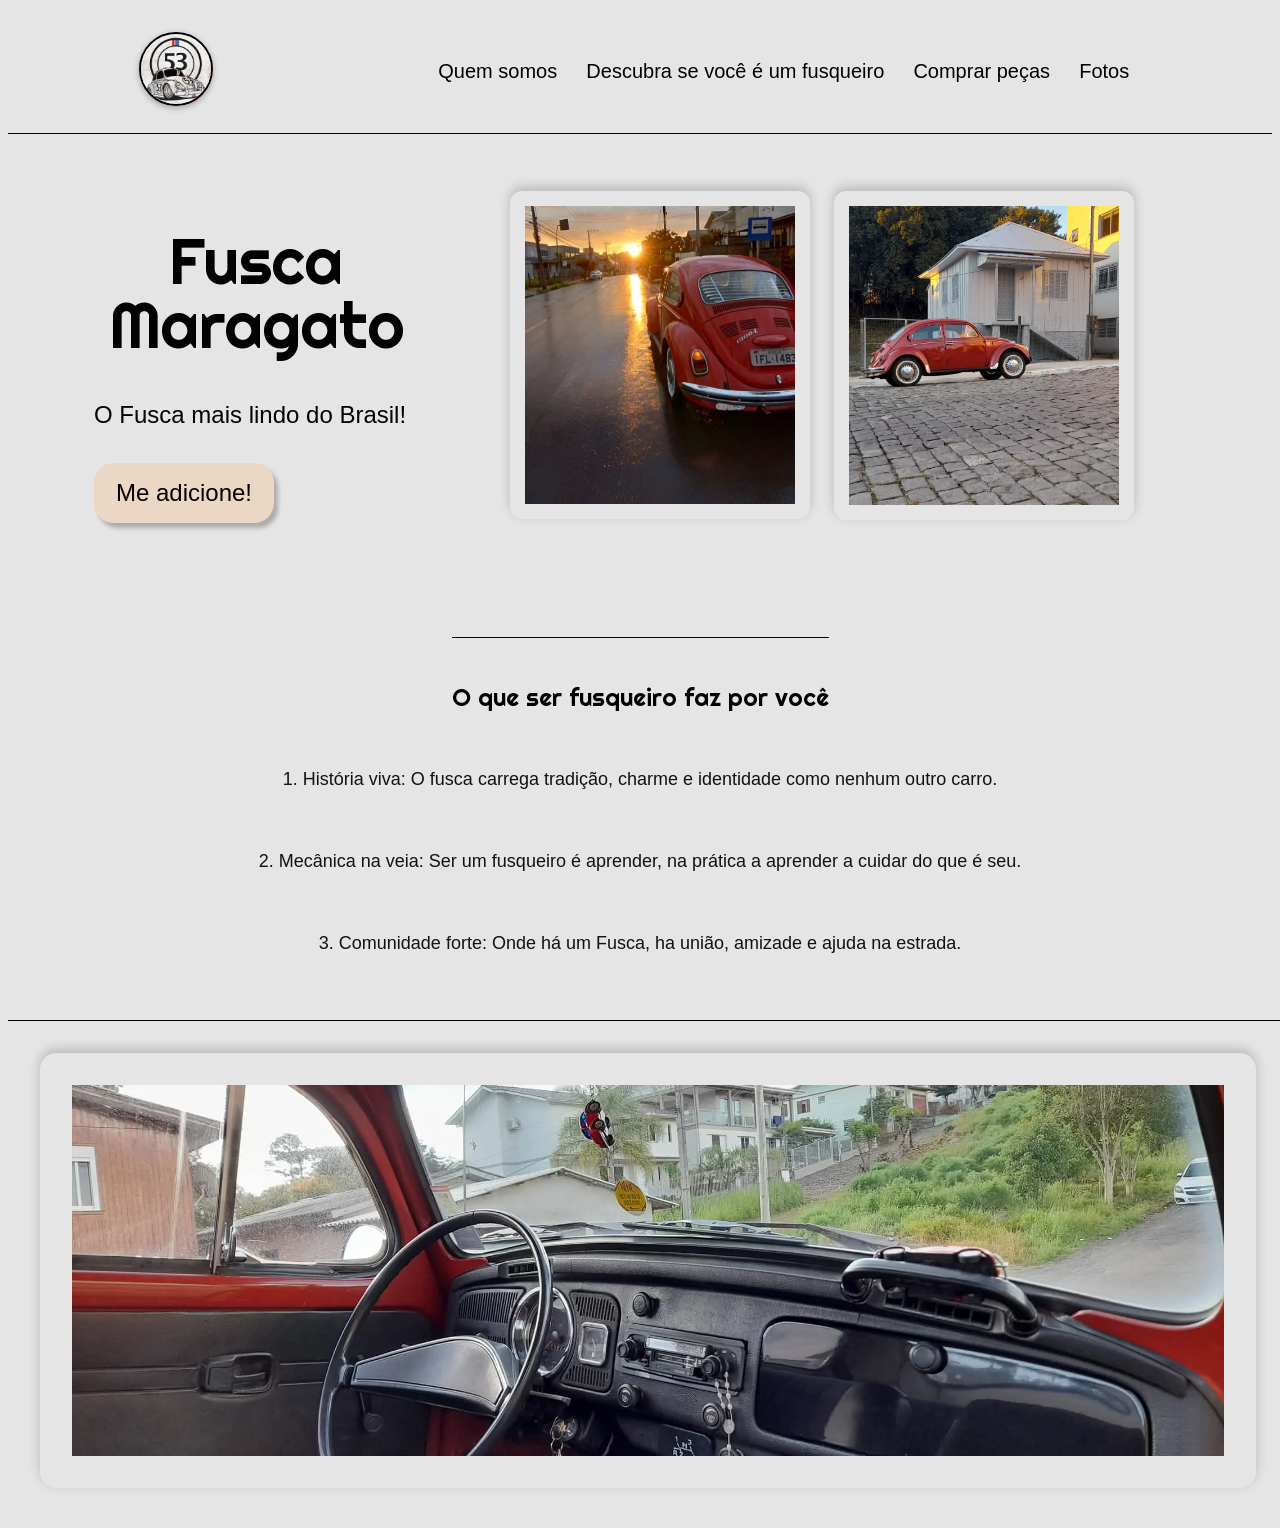
<file: landing-page-maragato/index.html>
<!DOCTYPE html>
<html lang="pt-br">

<head>
  <meta charset="UTF-8">
  <meta name="viewport" content="width=device-width, initial-scale=1.0">
  <title>A casa do Fusca Maragato!</title>
  <link rel="stylesheet" type="text/css" href="style/reset.css">
  <link rel="stylesheet" type="text/css" href="style/style.css">
</head>

<body>
  <header class="cabecalho">
    <a href="./">
      <img class="cabecalho-imagem" src="assets/Logo.webp" alt="Logo dos fusqueiros">
    </a>

    <nav class="menu">
      <a class="cabecalho-menu-item" href="br/quem-somos">Quem somos</a>
      <a class="cabecalho-menu-item" href="br/voce-e-fusqueiro">Descubra se você é um fusqueiro</a>
      <a class="cabecalho-menu-item" href="https://www.casadofusca.com.br/" target="_blank">Comprar peças</a>
      <a class="cabecalho-menu-item" href="br/fotos">Fotos</a>
    </nav>
  </header>

  <main class="conteudo">
    <section class="conteudo-principal">
      <div class="conteudo-principal-escrito">
        <h1 class="conteudo-principal-escrito-titulo">Fusca Maragato</h1>
        <h2 class="conteudo-principal-escrito-subtitulo">O Fusca mais lindo do Brasil!</h2>
        <button id="botao-home" class="conteudo-principal-escrito-botao">Me adicione!</button>
      </div>

      <div class="imagens-centralizadas">
        <img src="assets/Fusca-Copia.webp" alt="Maragato 1">
        <img src="assets/Fusca2.jpg" alt="Maragato 2">
      </div>
    </section>

    <section class="conteudo-secundario">
      <h3 class="conteudo-secundario-titulo">O que ser fusqueiro faz por você</h3>

      <p class="conteudo-secundario-paragrafo">
        1. História viva: O fusca carrega tradição, charme e identidade como nenhum outro carro.
      </p>

      <p class="conteudo-secundario-paragrafo">
        2. Mecânica na veia: Ser um fusqueiro é aprender, na prática a aprender a cuidar do que é seu.
      </p>

      <p class="conteudo-secundario-paragrafo">
        3. Comunidade forte: Onde há um Fusca, ha união, amizade e ajuda na estrada.
      </p>
    </section>
  </main>

  <footer class="rodape">
    <img class="rodape-imagem" src="assets/1000232268.webp" alt="Maragato rodape">
  </footer>

  <script src="js/main.js"></script>

</body>
</html>
</file>
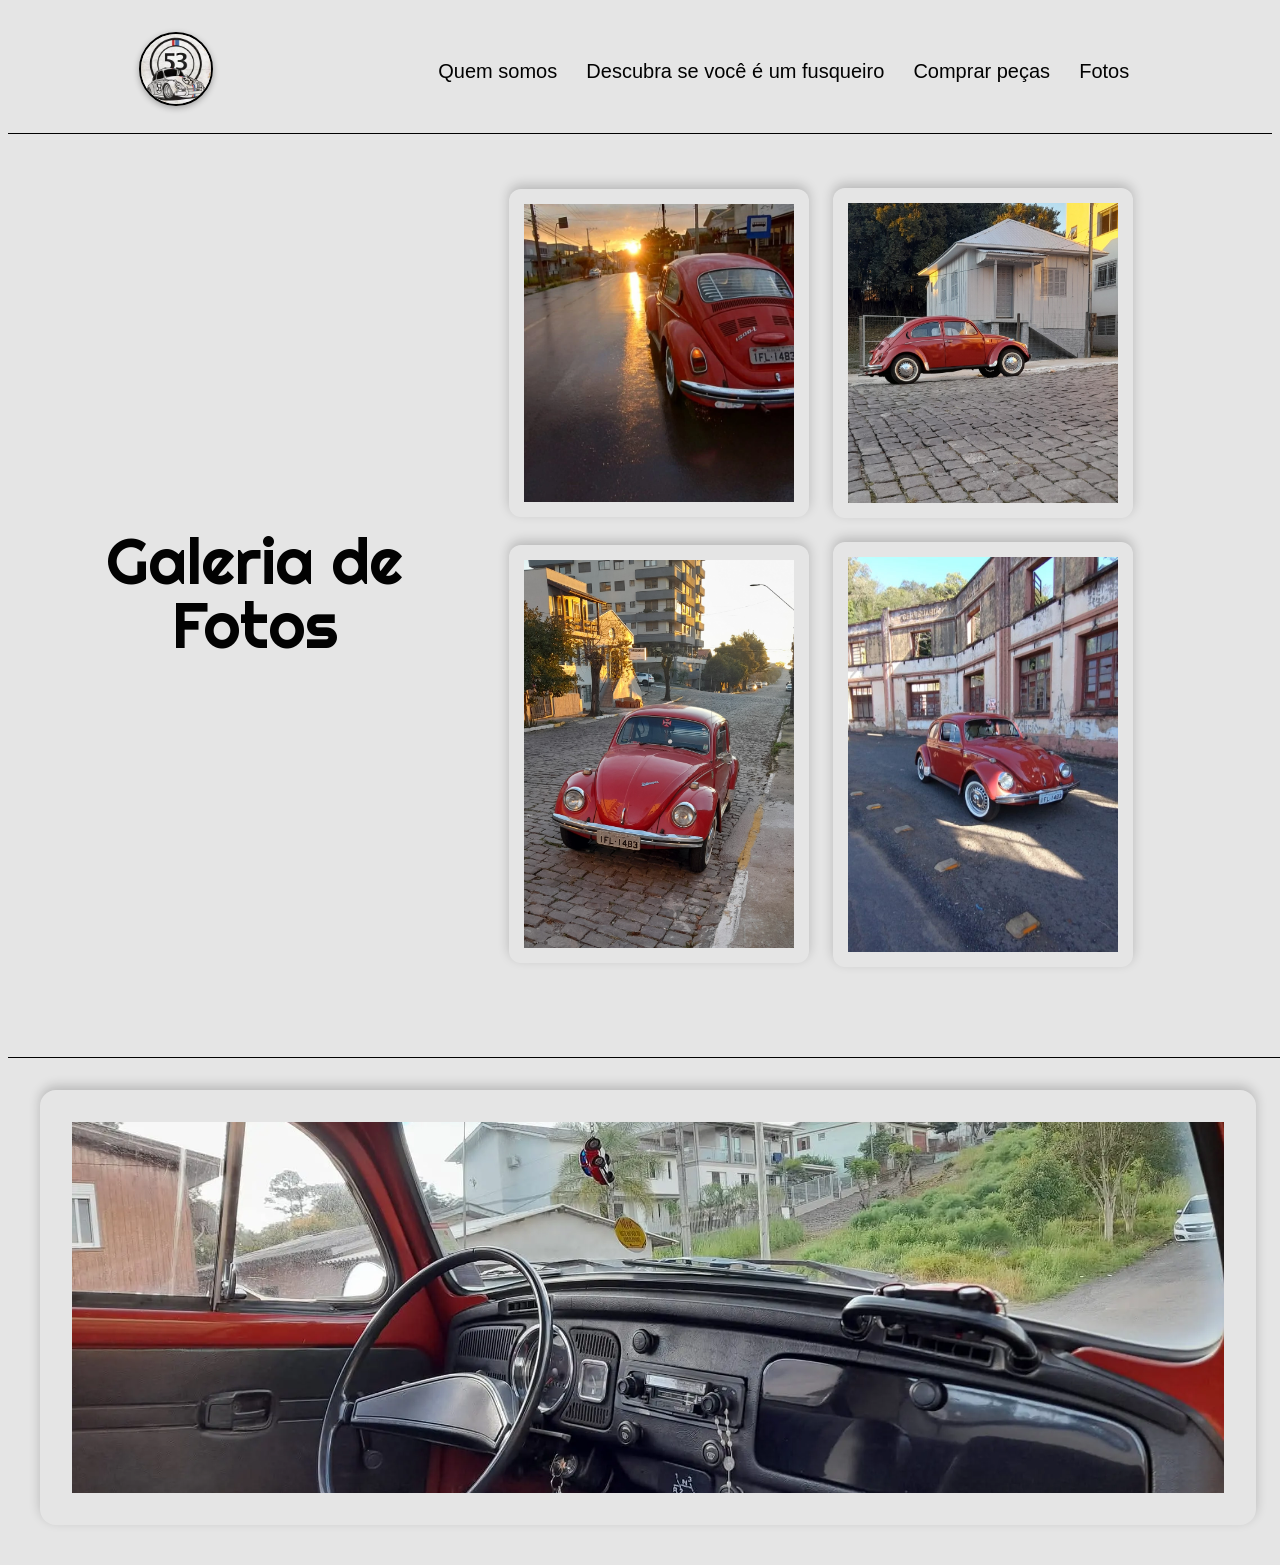
<file: landing-page-maragato/br/fotos/index.html>
<!DOCTYPE html>
<html lang="pt-br">
<head>
    <meta charset="UTF-8">
    <meta name="viewport" content="width=device-width, initial-scale=1.0">
    <title>A casa do Fusca Maragato</title>
    <link rel="stylesheet" type="text/css" href="../../style/reset.css"> 
    <link rel="stylesheet" type="text/css" href="../../style/style.css">
</head>

<body>
  <header class="cabecalho">
    <a href="../../">
      <img class="cabecalho-imagem" src="../../assets/Logo.webp" alt="Logo dos fusqueiros">
    </a>
    
    <nav class="menu">
      <a class="cabecalho-menu-item" href="../quem-somos">Quem somos</a>
      <a class="cabecalho-menu-item" href="../voce-e-fusqueiro" >Descubra se você é um fusqueiro</a>
      <a class="cabecalho-menu-item" href="https://www.casadofusca.com.br/" target="_blank">Comprar peças</a>
      <a class="cabecalho-menu-item" href="../fotos">Fotos</a>
    </nav>
  </header>

  <main class="conteudo">
    <section class="conteudo-principal">
      <h1 class="conteudo-principal-escrito-titulo">Galeria de Fotos</h1>
      <div class="imagens-centralizadas">
        <img src="../../assets/Fusca-Copia.webp" alt="Fusca 1">
        <img src="../../assets/Fusca2.jpg" alt="Fusca 2">
        <img src="../../assets/fusca3.jpg" alt="Fusca 3">
        <img src="../../assets/fusca4.jpg" alt="Fusca 4">
      </div>
    </section>
  </main>

  <footer class="rodape">
    <img class="rodape-imagem" src="../../assets/1000232268.webp" alt="Rodapé">
  </footer>
</body>
</html>
</file>
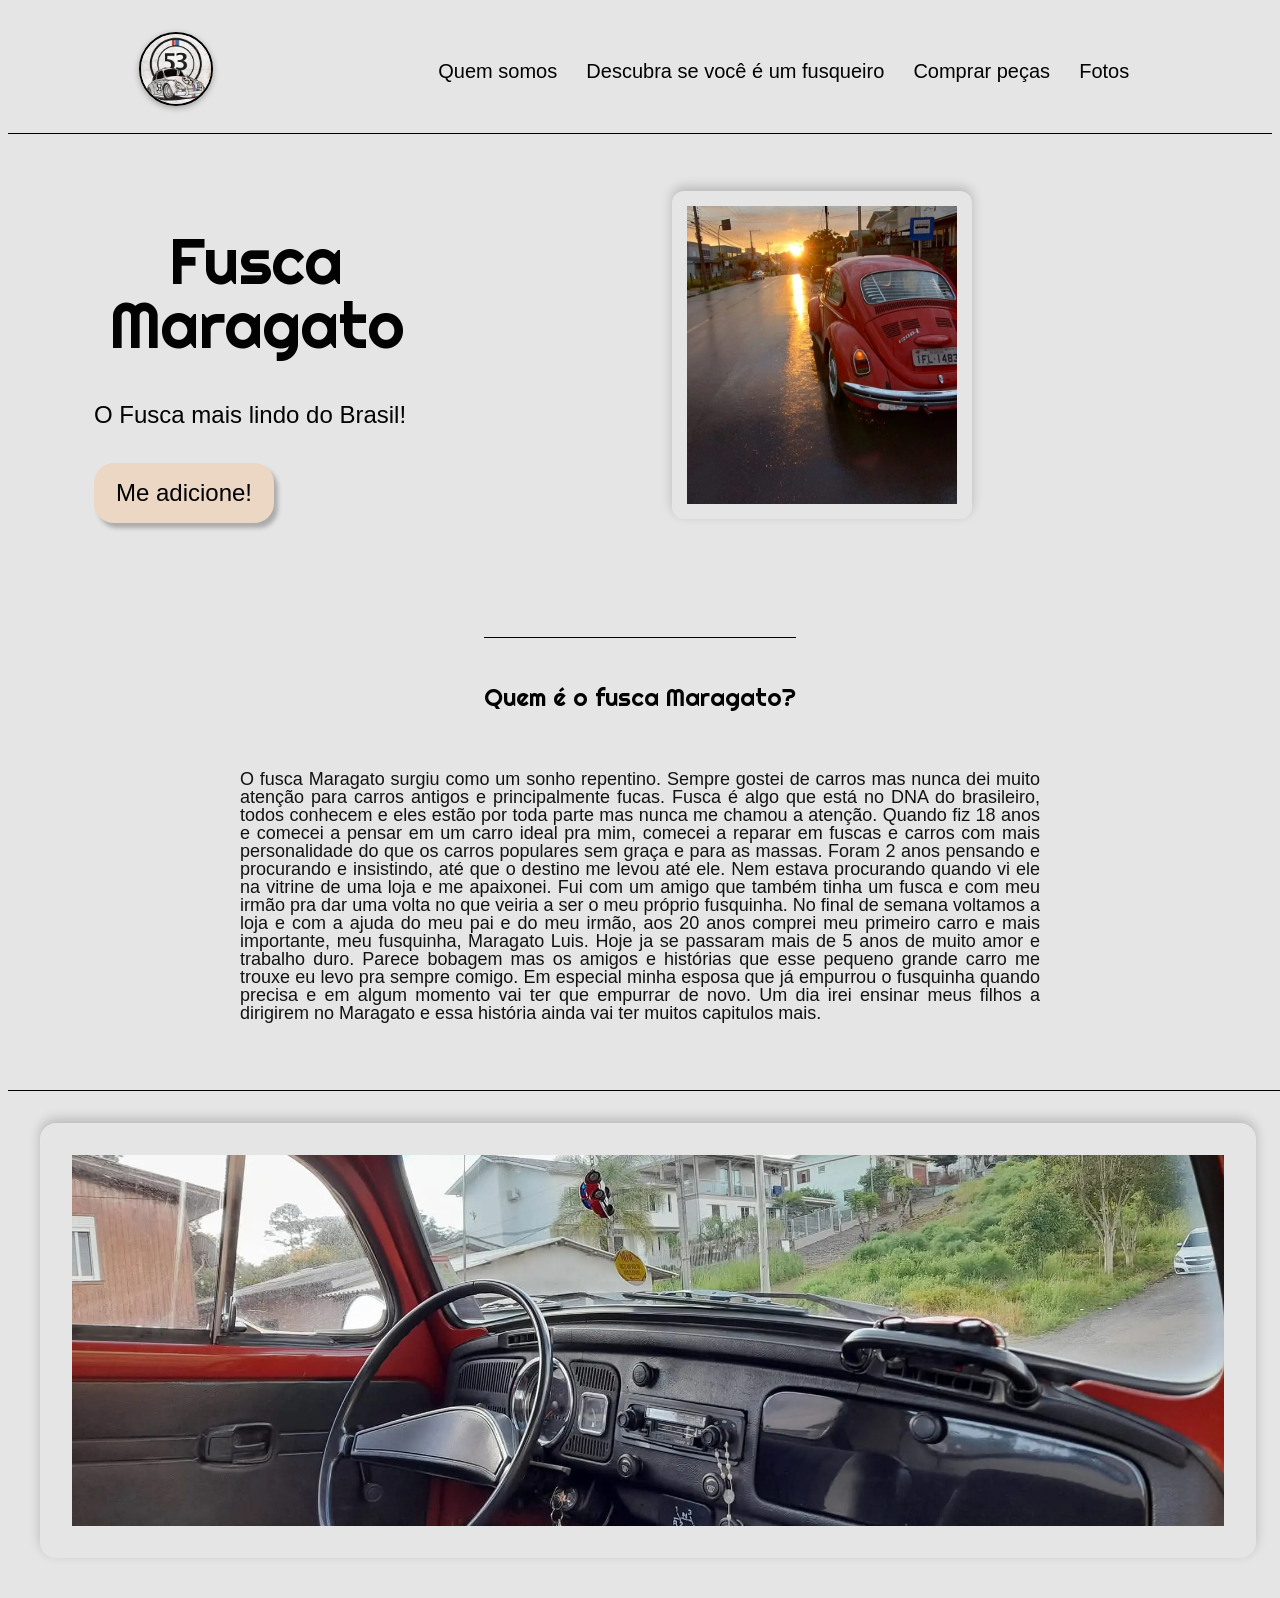
<file: landing-page-maragato/br/quem-somos/index.html>
<!DOCTYPE html>
<html lang="pt-br">
<head>
    <meta charset="UTF-8">
    <meta name="viewport" content="width=device-width, initial-scale=1.0">
    <title>A casa do Fusca Maragato</title>
    <link rel="stylesheet" type="text/css" href="../../style/reset.css"> 
    <link rel="stylesheet" type="text/css" href="../../style/style.css">
</head>

<body>
  <header class="cabecalho">
    <a href="../../">
      <img class="cabecalho-imagem" src="../../assets/Logo.webp" alt="Logo dos fusqueiros">
    </a>
    
    <nav class="menu">
      <a class="cabecalho-menu-item" href="../quem-somos">Quem somos</a>
      <a class="cabecalho-menu-item" href="../voce-e-fusqueiro" >Descubra se você é um fusqueiro</a>
      <a class="cabecalho-menu-item" href="https://www.casadofusca.com.br/" target="_blank">Comprar peças</a>
      <a class="cabecalho-menu-item" href="../fotos">Fotos</a>
    </nav>
  </header>
      
 <main class="conteudo">
    <section class="conteudo-principal">
        <div class="conteudo-principal-escrito">
          <h1 class="conteudo-principal-escrito-titulo">Fusca Maragato</h1>
          <h2 class="conteudo-principal-escrito-subtitulo">O Fusca mais lindo do Brasil!</h2>
          <button id="botao-adicionar" class="conteudo-principal-escrito-botao"> Me adicione!</button>
        </div>
      
        <div class="imagens-centralizadas">
          <img src="../../assets/Fusca-Copia.webp" alt="Maragato 1">
          </div>
      </section>
      
    <section class="conteudo-secundario"> 
        <h3 class="conteudo-secundario-titulo">Quem é o fusca Maragato?</h3>

        <p class="conteudo-secundario-paragrafo">
            O fusca Maragato surgiu como um sonho repentino. 
              Sempre gostei de carros mas nunca dei muito atenção para carros antigos e principalmente fucas. 
              Fusca é algo que está no DNA do brasileiro, todos conhecem e eles estão por toda parte mas nunca
              me chamou a atenção.
            Quando fiz 18 anos e comecei a pensar em um carro ideal pra mim, comecei a reparar em fuscas e carros 
            com mais personalidade do que os carros populares sem graça e para as massas.
            Foram 2 anos pensando e procurando e insistindo, até que o destino me levou até ele. Nem estava procurando
            quando vi ele na vitrine de uma loja e me apaixonei.
            Fui com um amigo que também tinha um fusca e com meu irmão pra dar uma volta no que veiria a ser o meu próprio
            fusquinha. No final de semana voltamos a loja e com a ajuda do meu pai e do meu irmão, aos 20 anos comprei meu
            primeiro carro e mais importante, meu fusquinha, Maragato Luis.
            Hoje ja se passaram mais de 5 anos de muito amor e trabalho duro.
            Parece bobagem mas os amigos e histórias que esse pequeno grande carro me trouxe eu levo pra sempre comigo. 
            Em especial minha esposa que já empurrou o fusquinha quando precisa e em algum momento vai ter que empurrar de novo.
            Um dia irei ensinar meus filhos a dirigirem no Maragato e essa história ainda vai ter muitos capitulos mais.
        </p>
    </section>
 </main>
    
<footer class="rodape">
    <img class="rodape-imagem" src="../../assets/1000232268.webp" alt="Maragato rodape">
</footer>
<script src="../../js/main.js"></script>
</body>
</html>
</file>
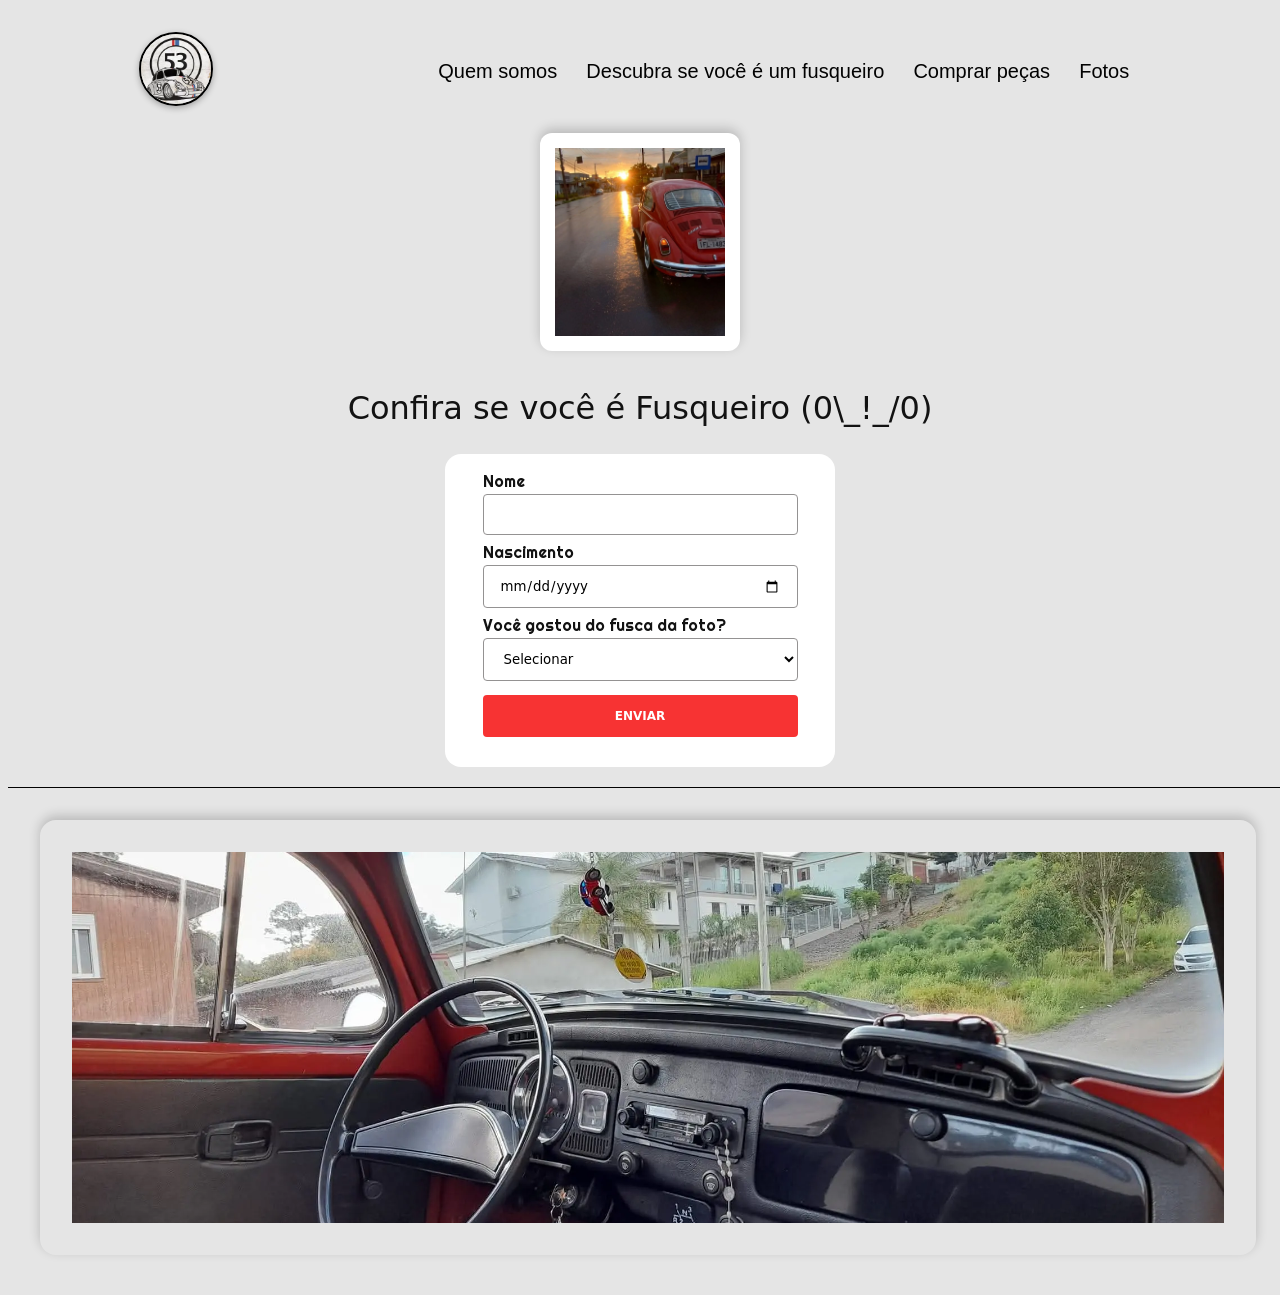
<file: landing-page-maragato/br/voce-e-fusqueiro/index.html>
<!DOCTYPE html>
<html lang="pt-br">

<head>
  <meta charset="UTF-8">
  <meta name="viewport" content="width=device-width, initial-scale=1.0">
  <title>A casa do Fusca Maragato</title>
  <link rel="stylesheet" type="text/css" href="../../style/reset.css">
  <link rel="stylesheet" type="text/css" href="../../style/style.css">
</head>

<body>
  <header class="cabecalho">
    <a href="../../">
      <img class="cabecalho-imagem" src="../../assets/Logo.webp" alt="Logo dos fusqueiros">
    </a>

    <nav class="menu">
      <a class="cabecalho-menu-item" href="../quem-somos">Quem somos</a>
      <a class="cabecalho-menu-item" href="../voce-e-fusqueiro">Descubra se você é um fusqueiro</a>
      <a class="cabecalho-menu-item" href="https://www.casadofusca.com.br/" target="_blank">Comprar peças</a>
      <a class="cabecalho-menu-item" href="../fotos">Fotos</a>
    </nav>
  </header>

  <main>
    <div class="imagens">
      <img src="../../assets/Fusca-Copia.webp">
    </div>

    <h1>Confira se você é Fusqueiro (0\_!_/0) </h1>

    <div class="form-container">
      <form id="main-form">
        <label>Nome</label>
        <input type="text">

        <label>Nascimento</label>
        <input type="date">

        <label>Você gostou do fusca da foto?</label>
        <select>
          <option value="" disabled selected>Selecionar</option>
          <option value="sim">Sim! Sou fusqueiro</option>
          <option value="nao">Não, sou dono de carro elétrico</option>
        </select>

        <button type="submit">ENVIAR</button>
      </form>
    </div>
  </main>

  <footer class="rodape">
    <img class="rodape-imagem" src="../../assets/1000232268.webp" alt="Maragato rodape">
  </footer>

  <script src="../../js/main.js"></script>

</body>
</html>
</file>
<file: landing-page-maragato/style/style.css>
@import url('https://fonts.googleapis.com/css2?family=Righteous&display=swap');

* {
  font-family: "Manufacturing Consent", system-ui;
  font-weight: 400;
  font-style: normal;
}

body {
  font-size: 100%;
  background-color: #e5e5e5;
  color: #121212;
  overflow-x: hidden;
}

/* ******************* Tipografia ******************* */
a {
  text-decoration: none;
}

/* ******************* Header ******************* */
.cabecalho {
  display: flex;
  flex-direction: row;
  align-items: center;
  justify-content: space-around;
  padding: 24px;
}

.cabecalho-imagem {
  height: 70px;
  border-radius: 50%;
  border: 2px solid black;
  box-shadow: 0 2px 6px rgba(0, 0, 0, 0.3);
  transition: transform 0.3s;
}

.cabecalho-imagem:hover {
  transform: scale(1.05);
}

.cabecalho-menu {
  display: flex;
  gap: 32px;
}

.cabecalho-menu-item {
  font-family: "Sarala", sans-serif;
  color: #020202;
  font-weight: 400;
  font-size: 20px;
  transition: color 0.3s;
  padding: 8px 12px;
}

.cabecalho-menu-item:hover {
  color: #555;
  text-decoration: underline;
  text-shadow: 0 1px 1px rgba(0, 0, 0, 0.1);
}

/* ******************* Main ******************* */
.conteudo {
  margin-bottom: 48px;
  border-top: 0.4px solid #020202;
}

.conteudo-principal {
  display: flex;
  flex-direction: row;
  align-items: center;
  justify-content: space-around;
  gap: 40px;
  padding: 42px 86px;
}

.conteudo-principal-escrito {
  display: flex;
  flex-direction: column;
  gap: 16px;
}

.conteudo-principal-escrito-titulo {
  font-family: 'Righteous', cursive;
  font-weight: 400;
  font-size: 64px;
  color: #020202;
  display: flex;
  justify-content: center;
}

.conteudo-principal-escrito-subtitulo {
  font-family: 'Sarala', sans-serif;
  font-weight: 400;
  font-size: 24px;
  color: #020202;
}

.conteudo-principal-escrito-botao {
  background-color: #ECD6C4;
  width: 180px;
  height: 60px;
  border: none;
  box-shadow: 4px 5px 4px rgba(0, 0, 0, 0.25);
  border-radius: 20px;
  font-family: 'Sarala', sans-serif;
  font-weight: 400;
  font-size: 24px;
  color: #020202;
  transition: background-color 0.3s, transform 0.2s;
  cursor: pointer;
}

.conteudo-principal-escrito-botao:hover {
  background-color: rgba(236, 214, 196, 0.53);
  transform: scale(1.03);
}

main {
  display: flex;
  justify-content: center;
  flex-direction: column;
}

.imagens {
  display: flex;
  justify-content: center;
}

.imagens img {
  max-width: 200px;
  width: 100%;
  height: auto;
  border-radius: 12px;
  box-shadow: 0 -4px 12px rgba(0, 0, 0, 0.2);
  transition: transform 0.3s;
  box-sizing: border-box;
  object-fit: cover;
  padding: 15px;
  background-color: white;
  cursor: pointer;
  margin-bottom: 20px;
}

h1 {
  text-align: center;
  margin-bottom: 10px;
}

/* ******************* FORMULÁRIO ******************* */
.form-container {
  max-width: 500px;
  min-width: 350px;
  background-color: white;
  border-radius: 16px;
  padding: 20px;
  margin: 20px auto;
}

form {
  display: flex;
  flex-direction: column;
  width: 90%;
  justify-content: center;
  margin: 0 auto;
}

form label {
  font-family: "Righteous", sans-serif;
  font-weight: 400;
  font-style: normal;
}

form input,
form select,
form button {
  margin: 4px 0 10px;
  padding: 12px 16px;
  background-color: transparent;
  border: 1px solid #949292;
  border-radius: 4px;
  outline-color: rgb(247, 51, 51);
}

form button {
  background-color: rgb(247, 51, 51);
  color: white;
  font-weight: 700;
  font-size: 12px;
  cursor: pointer;
  border: 2px solid rgb(247, 51, 51);
  transition: .3s;
}

form button:hover {
  background-color: white;
  color: rgb(247, 51, 51);
  font-weight: 600px;
  border: 2px solid rgb(247, 51, 51);
}

.oculto {
  display: none;
}

.imagens-centralizadas {
  display: flex;
  justify-content: center;
  align-items: center;
  gap: 24px;
  margin-top: 12px;
  flex-wrap: wrap;
  width: 100%;
}

.imagens-centralizadas img {
  max-width: 300px;
  width: 100%;
  height: auto;
  border-radius: 12px;
  box-shadow: 0 -4px 12px rgba(0, 0, 0, 0.2);
  transition: transform 0.3s;
  box-sizing: border-box;
  object-fit: cover;
  padding: 15px;
  cursor: pointer;
}

.imagens-centralizadas img:hover {
  transform: scale(1.05);
}

.conteudo-secundario {
  display: flex;
  flex-direction: column;
  align-items: center;
  gap: 24px;
  margin-top: 48px;
}

.conteudo-secundario-titulo {
  border-top: 0.4px solid #020202;
  padding-top: 48px;
  font-family: 'Righteous', cursive;
  font-weight: 400;
  font-size: 24px;
  color: #020202;
  margin-bottom: 16px;
}

.conteudo-secundario-paragrafo {
  max-width: 800px;
  margin: 0 auto auto;
  padding: 20px;
  font-family: 'Sarala', sans-serif;
  font-weight: 300;
  font-size: 18px;
  text-align: justify;
}

/* ******************* Footer ******************* */
.rodape {
  padding: 32px;
  border-top: 0.4px solid #020202;
  width: 100vw;
  height: 500px;
  overflow: hidden;
  box-sizing: border-box;
}

.rodape-imagem {
  display: block;
  margin: 0 auto;
  width: 100%;
  height: 100%;
  object-fit: cover;
  border-radius: 16px;
  box-shadow: 0 -4px 12px rgba(0, 0, 0, 0.2);
  padding: 32px;
  border-top: 0.4px #020202;
  box-sizing: border-box;
}
</file>
